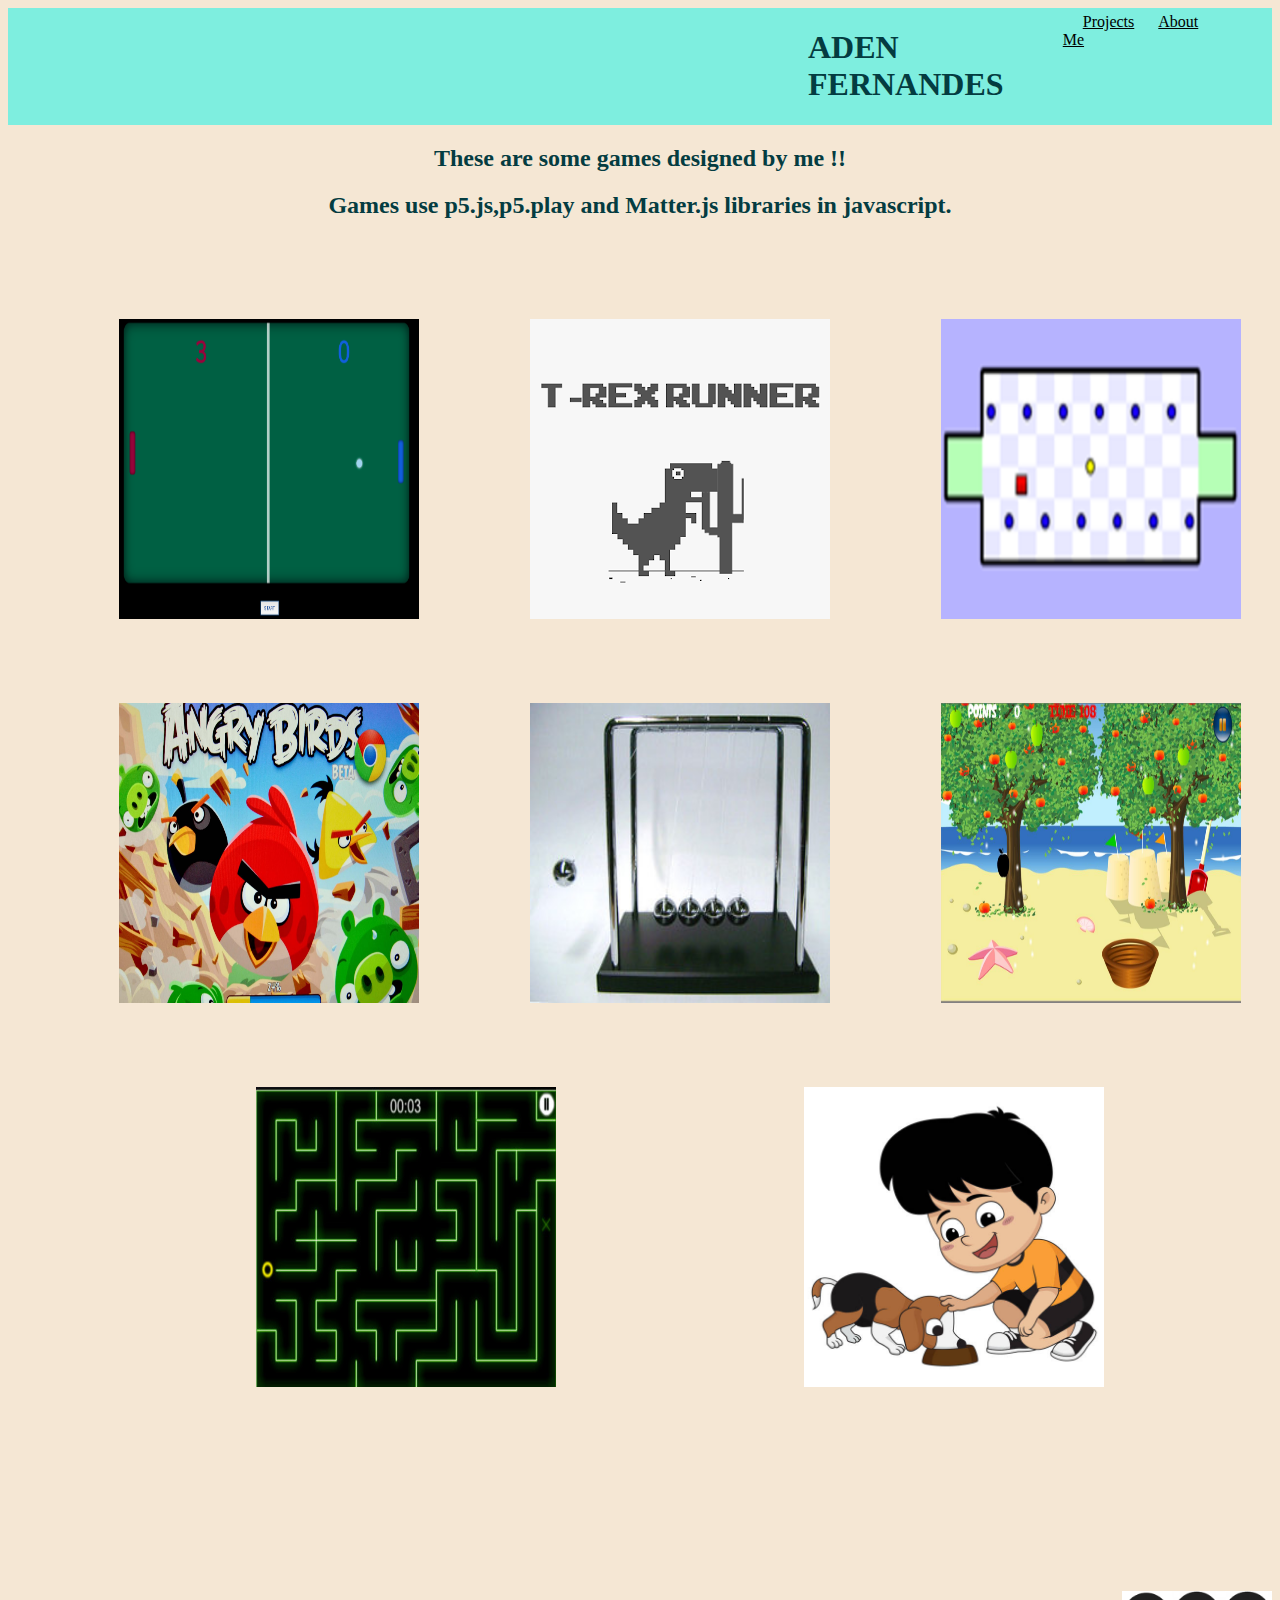
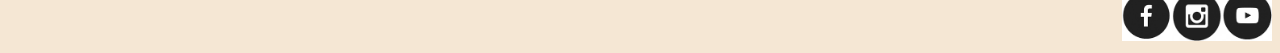
<file: index.html>
<!DOCTYPE HTML>

<html>
    <head>

        <title> My Portfolio Page</title>

        <link  rel="stylesheet"  
            type="text/css"
            href="style.css"
        /> 


    </head>

    <div class= "body">

    <body>
        <div class ="header">
            <h1> ADEN FERNANDES  </h1>
            <div class="menu">
                <a href="index.html"> Projects</a>
                <a href="aboutme.html"> About Me  </a>

            </div>
        </div>

        <h2> These are some games designed by me !! </h2>

        <h2> Games use p5.js,p5.play and Matter.js libraries in javascript. </h2>


        <div class = "Games">
            
            <div class= "Game">
                <a href="https://studio.code.org/projects/gamelab/p16NJ5ZVndPCcWY1D5FCTZd3RR28frX-AKMhXk5Sw8A"><img src="pingpong.png" width= "300" height="300"/></a>
                <h2>Ping-Pong</h2>
            </div>
            
            <div class="Game">
                <a href="https://studio.code.org/projects/gamelab/2txIJ05aubeuFpQiSc8gi1mhbqNDss37WVg2msTA1gc"><img src="terex.png" width="300" height="300"/></a>
                <h2>T-rex Runner </h2>

            </div>
            
            <div class="Game">
                <a href="https://studio.code.org/projects/gamelab/Stl0IQWS7I3AGL-khbRhRtbJ412Su8kcKhnAlaGoTic"> <img src="hardgame.png" width="300" height="300"> </a>
                <h2> World's Hardest Game</h2>
            </div>
            
            <div class="Game">
                <a href="https://adenfernandes.github.io/final-angrey-bird/"> <img src="angreybird.jpg" width="300" height="300"> </a>
                <h2> Angry Birds</h2>
            </div>
            
            <div class="Game">
                <a href="https://adenfernandes.github.io/Project-27/"> <img src="new.jpg" width="300" height="300"> </a>
                <h2> Newton's Cradles</h2>
            </div>

            <div class="Game">
                <a href="https://adenfernandes.github.io/pj-42/"> <img src="fruite.jpg" width="300" height="300"> </a>
                <h2> Fruit Catcher Multiplayer</h2>
            </div>

            <div class="Game">
                <a href="https://studio.code.org/projects/gamelab/ud2hL2l3Vg3v_DnNWIdjdEb9vOFY3zLjAmtL20u1bRo"> <img src="funmaze.jpg" width="300" height="300"> </a>
                <h2> Maze Game</h2>
            </div>

            <div class="Game">
                <a href="https://adenfernandes.github.io/pj34/"> <img src="fedding.jpg" width="300" height="300"> </a>
                <h2> Feed The Dog </h2>
            </div>
                
        </div>



        <div class="Icons">

            <a href="#"><img src="Icons/fb.png" width="50" height="50"    /></a>

            <a href="#"><img src="Icons/insta.png" width="50" height="50"    /></a>

            <a href="#"><img src="Icons/youtube.png" width="50" height="50"    /></a>
     
        </div>


   

    </body>
</div>

</html>
</file>
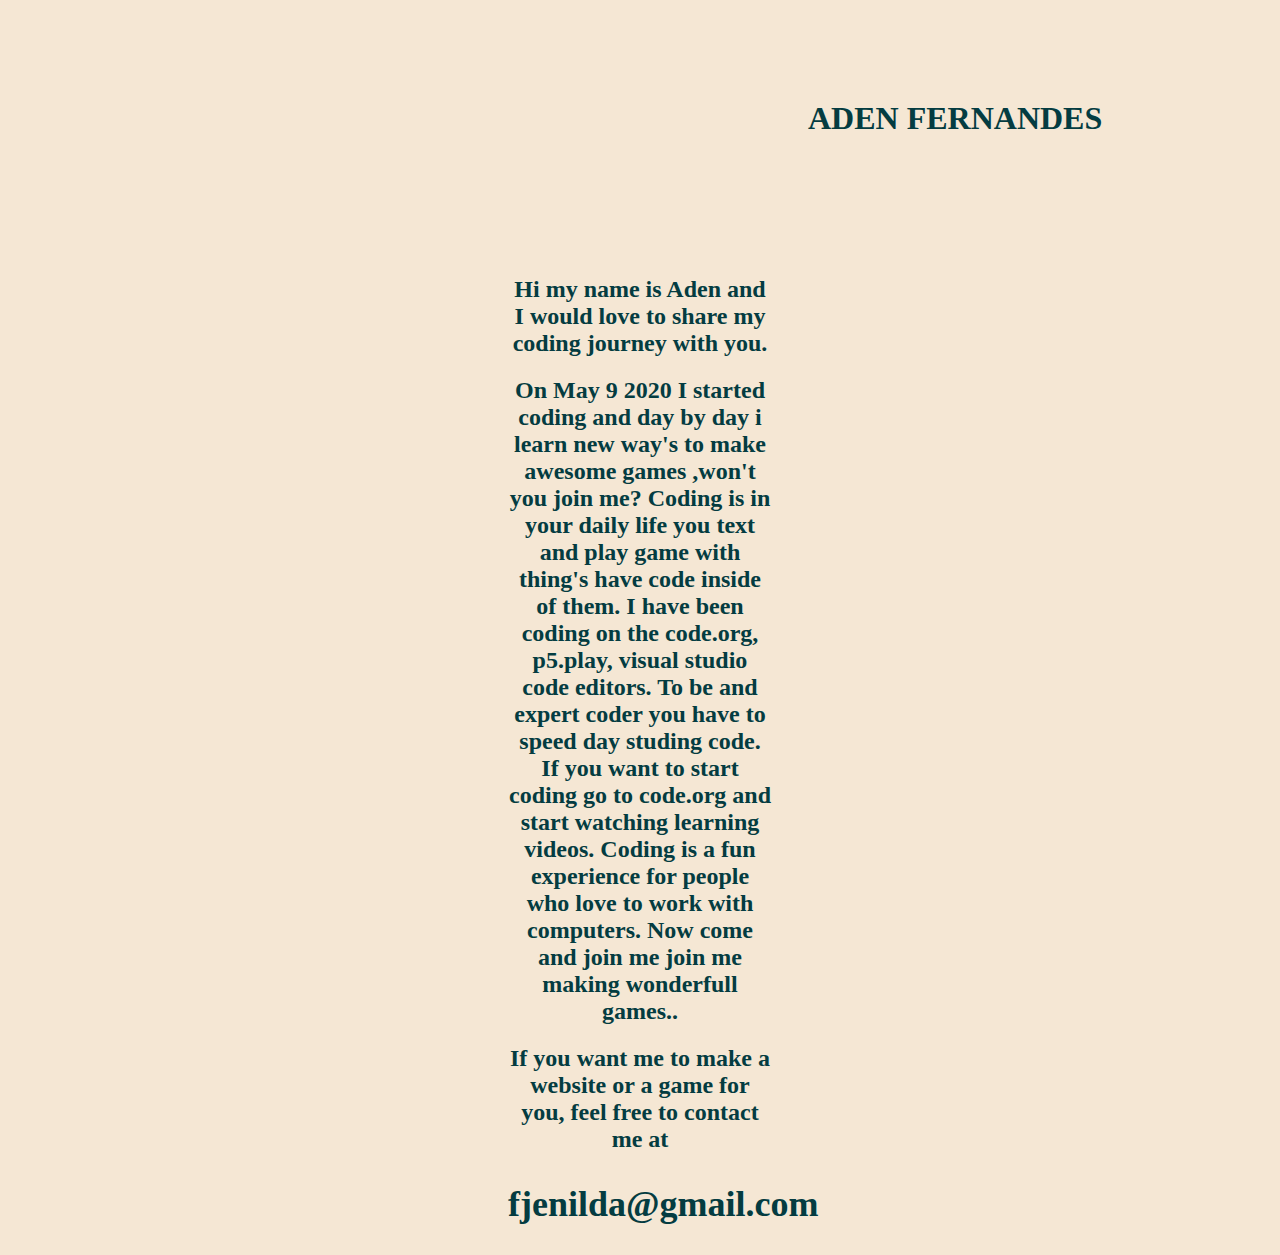
<file: aboutme.html>
<html>
    <head>

        <title> About Me</title>

        <link  rel="stylesheet"  
            type="text/css"
            href="style.css"
        /> 





    </head>

    <body>

        <div class="name">

            <h1> ADEN FERNANDES  </h1>
            
        </div>

        <div class="main">
            <a href="index.html"> Projects</a>
            

        </div>
        
        



        <div class="info">
        <h2> Hi my name is Aden and I would love to share my coding journey with you.
            
        </h2>

        <h2> 
            On May 9 2020 I started coding and day by day i learn new way's to
            make awesome games ,won't you join me? Coding is in your daily life you 
            text and play game with thing's have code inside of them.
            I have been coding on the code.org, p5.play, visual studio code editors.
        
        
            To be and expert coder you have to speed day studing code. If you want to start coding go to
            code.org and start watching learning videos.
            Coding is a fun experience for people who love to work with computers. Now come and join me join me making wonderfull games..
        </h2> 

        <h2> 
            If you want me to make a website or a game for you, 
            feel free to contact me at

            <div class ="email">
            <h2> fjenilda@gmail.com</h2>

            </div>
        </h2> 

        </div>
        



    </body>






</html>
</file>
<file: style.css>
h1 {
    color : rgb(4, 60, 65);
    margin-left: 800px;
}

/* *{
    border:solid;
} */

.menu {
 margin-right: 70px;
 margin-top :5px;
    
}

.menu a{
    margin-left: 20px;
    
}

.header{

    background-color: rgb(126, 238, 223);
    display: flex;
    justify-content: space-between;

}

body{
    background-color: rgb(245, 231, 212);
}

.Games{
 
  display:flex;
  flex-wrap: wrap;
  
  justify-content: space-evenly;


}

.Icons{

 display: flex;
 justify-content: flex-end;
 margin-top:200px ;

}

p,h2{
    text-align: center;
    color: rgb(4, 60, 65); 
}

a:link {
    color:black;
}

a:visited {
    color : black
}


.Game{
 position:relative ;
 margin-left: 80px;
 margin-top: 80px;
}

.Game h2{
    color:  rgb(4, 60, 65);
    position:absolute;
    top :50%;
    left: 50%;
    transform: translate(-50%,-50%);
    opacity: 0;
}

.Game:hover h2{
    opacity: 1  ;
}

.Game:hover img{
    opacity: 0.3  ;
}


.name{

margin-top:100px;


}

.info{
    margin-top: 100px;
    margin-right: 500px;
    margin-left: 500px;
}

.main{

margin-left:1800px;

}

.email{
    margin-right: 10px;
}
</file>
